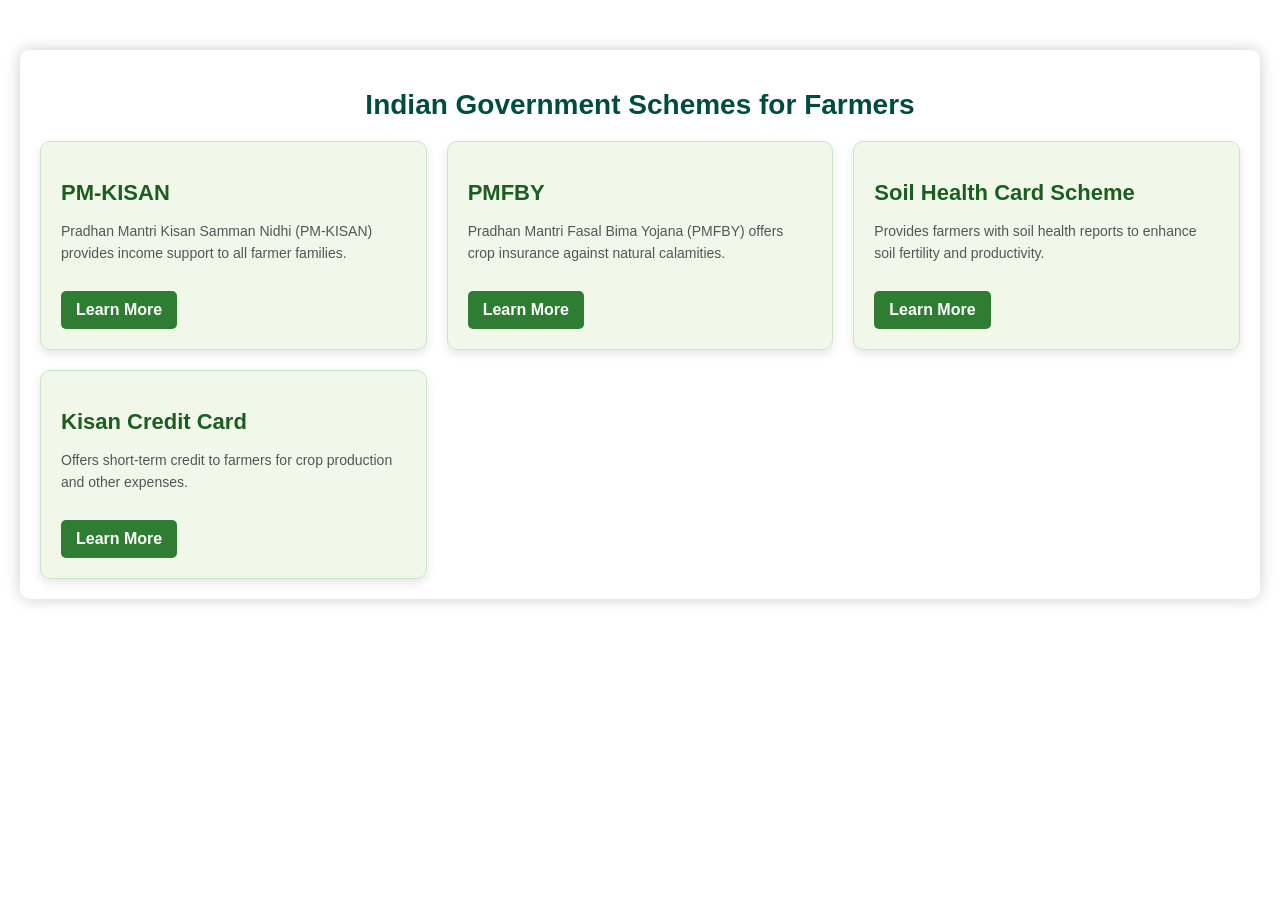
<file: src/templates/schemes.html>
<!DOCTYPE html>
<html lang="en">
<head>
    <meta charset="UTF-8">
    <meta name="viewport" content="width=device-width, initial-scale=1.0">
    <title>Government Schemes for Farmers</title>
    <style>
        body {
            font-family: Arial, sans-serif;
            margin: 0;
            padding: 0;
            background: url('https://images.pexels.com/photos/212324/pexels-photo-212324.jpeg?auto=compress&cs=tinysrgb&w=1260&h=750&dpr=2') no-repeat center center/cover;
        }

        .container {
            max-width: 1200px;
            margin: 50px auto;
            padding: 20px;
            background: rgba(255, 255, 255, 0.9); /* Slightly transparent white */
            box-shadow: 0 0 15px rgba(0, 0, 0, 0.2);
            border-radius: 10px;
        }

        h1 {
            text-align: center;
            color: #004d40;
            font-size: 28px;
            font-weight: bold;
            margin-bottom: 20px;
        }

        .scheme-grid {
            display: grid;
            grid-template-columns: repeat(auto-fit, minmax(300px, 1fr));
            gap: 20px;
        }

        .scheme-card {
            background: rgba(241, 248, 233, 0.95); /* Light greenish-white with slight transparency */
            padding: 20px;
            border-radius: 10px;
            box-shadow: 0 4px 10px rgba(0, 0, 0, 0.1);
            transition: transform 0.3s ease, box-shadow 0.3s ease, background 0.3s ease;
            border: 1px solid #c8e6c9;
            position: relative;
            overflow: hidden;
        }

        .scheme-card:hover {
            transform: translateY(-5px) scale(1.03);
            box-shadow: 0 8px 20px rgba(0, 0, 0, 0.15);
            background: rgba(220, 237, 200, 0.95); /* Slightly darker greenish shade on hover */
        }

        .scheme-card h2 {
            color: #1B5E20;
            font-size: 22px;
            margin-bottom: 10px;
        }

        .scheme-card p {
            font-size: 14px;
            color: #555;
            line-height: 1.6;
        }

        .scheme-card a {
            display: inline-block;
            margin-top: 12px;
            text-decoration: none;
            color: #ffffff;
            background: #2E7D32;
            padding: 10px 15px;
            border-radius: 5px;
            font-weight: bold;
            transition: background 0.3s ease, transform 0.2s ease;
        }

        .scheme-card a:hover {
            background: #1B5E20;
            transform: scale(1.05);
        }
    </style>
</head>
<body>
    <div class="container">
        <h1>Indian Government Schemes for Farmers</h1>
        <div class="scheme-grid">
            <div class="scheme-card">
                <h2>PM-KISAN</h2>
                <p>Pradhan Mantri Kisan Samman Nidhi (PM-KISAN) provides income support to all farmer families.</p>
                <a href="https://pmkisan.gov.in/" target="_blank">Learn More</a>
            </div>
            <div class="scheme-card">
                <h2>PMFBY</h2>
                <p>Pradhan Mantri Fasal Bima Yojana (PMFBY) offers crop insurance against natural calamities.</p>
                <a href="https://pmfby.gov.in/" target="_blank">Learn More</a>
            </div>
            <div class="scheme-card">
                <h2>Soil Health Card Scheme</h2>
                <p>Provides farmers with soil health reports to enhance soil fertility and productivity.</p>
                <a href="https://www.soilhealth.dac.gov.in/" target="_blank">Learn More</a>
            </div>
            <div class="scheme-card">
                <h2>Kisan Credit Card</h2>
                <p>Offers short-term credit to farmers for crop production and other expenses.</p>
                <a href="https://www.nabard.org/" target="_blank">Learn More</a>
            </div>
        </div>
    </div>
</body>
</html>
</file>
